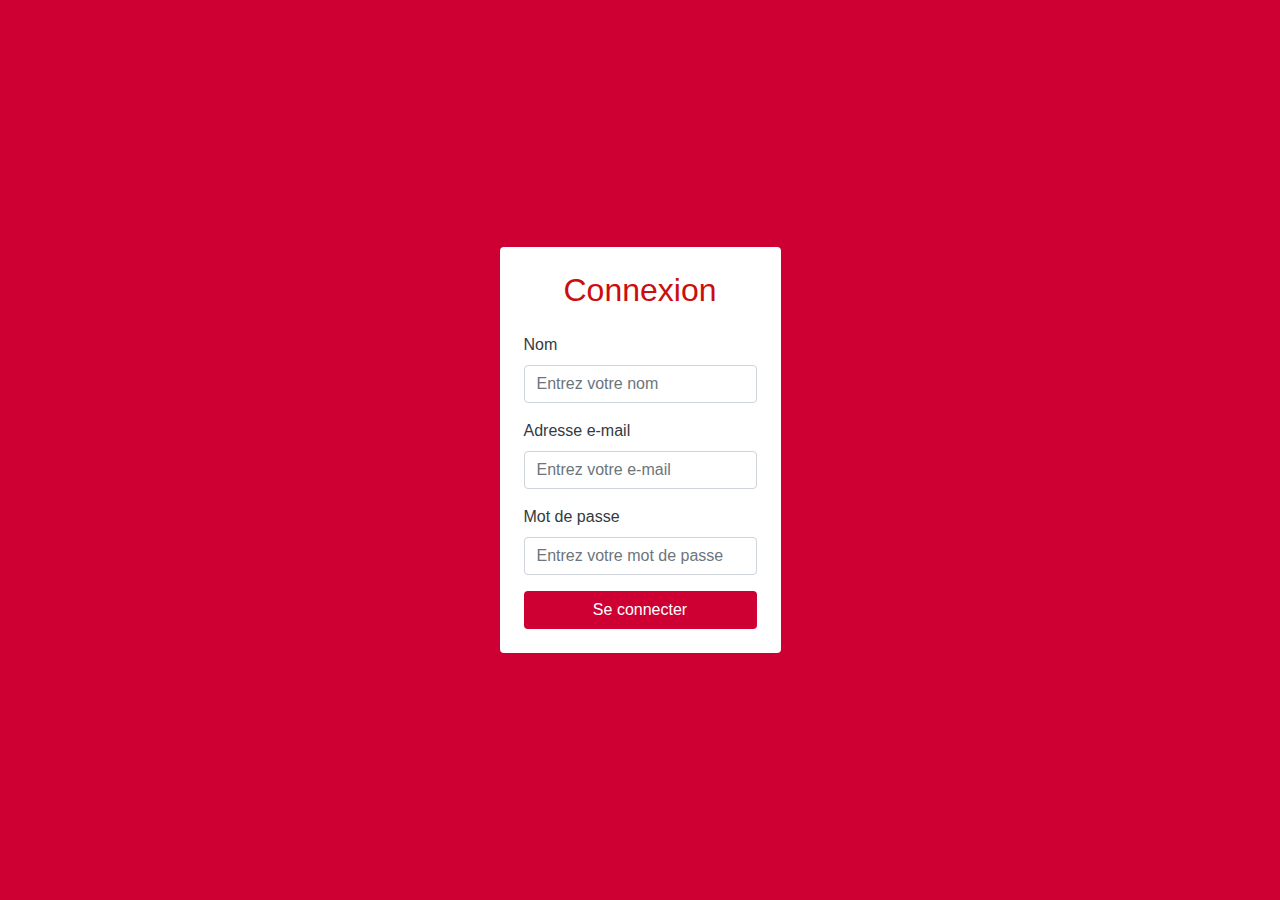
<file: index.html>
<!DOCTYPE html>
<html lang="en">
<head>
  <meta charset="UTF-8">
  <meta name="viewport" content="width=device-width, initial-scale=1.0">
  <title>Formulaire</title>
  <!-- Bootstrap CSS -->
  <link href="https://stackpath.bootstrapcdn.com/bootstrap/4.5.2/css/bootstrap.min.css" rel="stylesheet">
  <style>
    body {
      background-color:#ce0033; 
    }
    .card {
    color: #ce0033;
      border: none;
    }
    .btn-custom {
      background-color:#ce0033;
      color:te;
    }
    .btn-custom:hover {
      background-color: #ce0033;
    }
    .title1{
        color: #ce0033;
    }
  </style>
</head>
<body>
    <body>
        <div class="container d-flex justify-content-center align-items-center vh-100">
          <div class="card p-4">
            <h2 class="text-center  mb-4" style="color:#cb0d0d;"> Connexion</h2>
            <form id="formulaire" action="hello.html">
              <div class="form-group">
                <label for="nom" class="text-dark" style="color: #cb0d0d;">Nom</label>
                <input type="text" class="form-control" id="nom" placeholder="Entrez votre nom" >
                <span id="nomErreur" class="error-message"></span>
                <span id="nomreussi" class="text-dark"></span>
              </div>
              <div class="form-group">
                <label for="email" class="text-dark" style="color: #cb0d0d;">Adresse e-mail</label>
                <input type="email" class="form-control" id="email" placeholder="Entrez votre e-mail" >
                <span id="emailErreur" class="error-message"></span>
                <span id="emailreussi" class="text-dark"></span>
              </div>
              <div class="form-group">
                <label for="password" class="text-dark">Mot de passe</label>
                <input type="password" class="form-control" id="password" placeholder="Entrez votre mot de passe">
                <span id="passwordErreur" class="error-message"></span>
                <span id="passwordreussi" class="text-dark"></span>
              </div>
              <button type="submit" class="btn btn-custom btn-block text-white">Se connecter</button>
            </form>
          </div>
        </div>
      


  <script src="validate0.js"></script>
  <!--Bootstrap JS and dependencies-->
  <script src="https://code.jquery.com/jquery-3.5.1.slim.min.js"></script>
  <script src="https://cdn.jsdelivr.net/npm/@popperjs/core@2.5.3/dist/umd/popper.min.js"></script>
  <script src="https://stackpath.bootstrapcdn.com/bootstrap/4.5.2/js/bootstrap.min.js"></script>
</body>
</html>
</file>
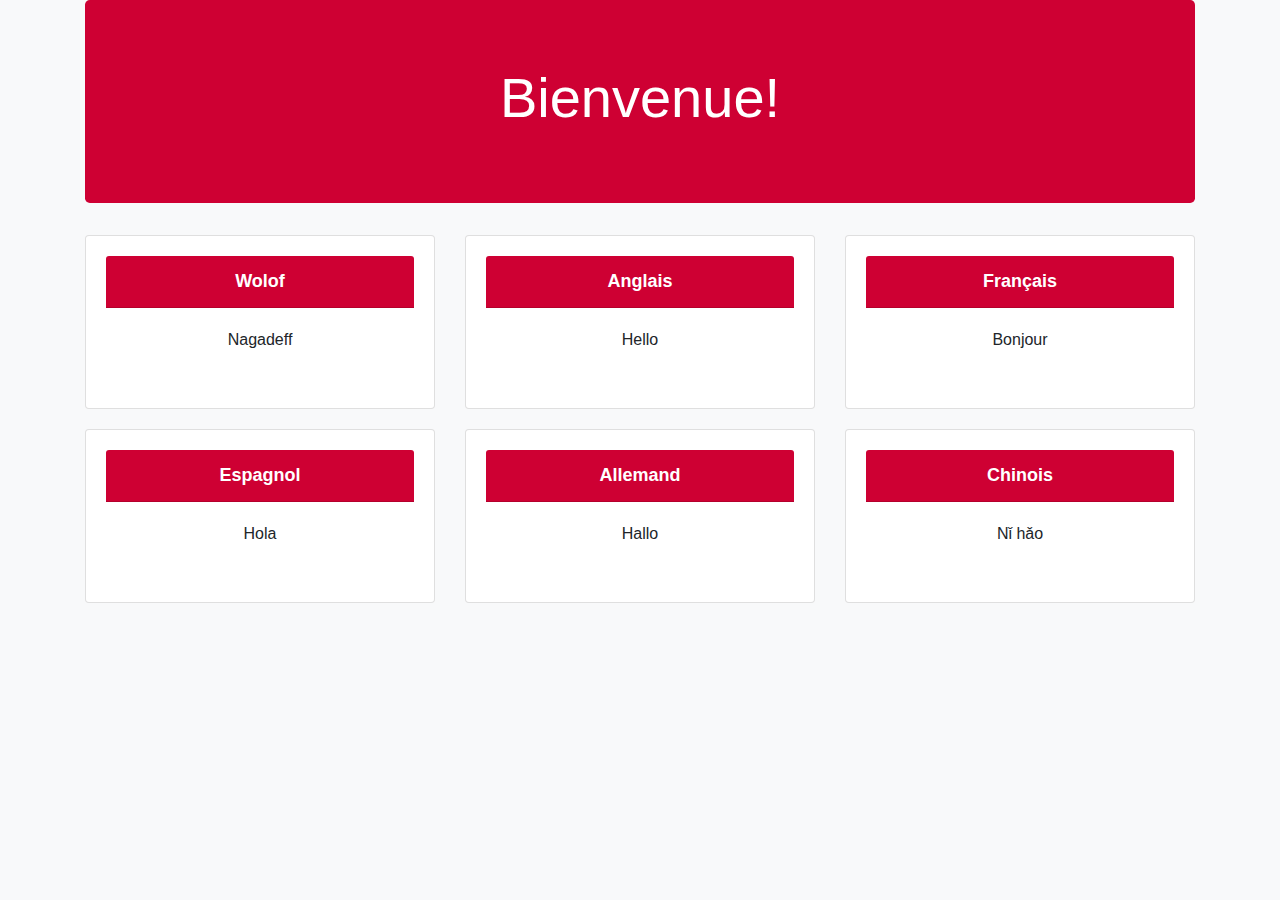
<file: hello.html>
<!DOCTYPE html>
<html lang="fr">
<head>
    <meta charset="UTF-8">
    <meta name="viewport" content="width=device-width, initial-scale=1.0">
    <title>Page de Bienvenue</title>
    <!-- Inclure Bootstrap CSS -->
    <link rel="stylesheet" href="https://stackpath.bootstrapcdn.com/bootstrap/4.5.0/css/bootstrap.min.css">
    <!-- Styles CSS personnalisés -->
    <style>
        body {
            background-color: #f8f9fa; /* Fond gris clair */
        }
        .jumbotron {
            background-color: #ce0033; /* Fond noir pour le jumbotron */
            color: white; /* Texte blanc pour le jumbotron */
        }
        .card {
            background-color: #fff; /* Fond blanc pour les cartes */
            text-align: center;
            padding: 20px;
            margin-bottom: 20px;
            border: 1px solid rgba(0, 0, 0, 0.125); /* Bordure légère */
        }
        .card-header {
            background-color: #ce0033; /* Fond rouge pour l'en-tête de la carte */
            color: white; /* Texte blanc pour l'en-tête de la carte */
            font-size: 18px;
            font-weight: bold;
        }
    </style>
</head>
<body>

<div class="container">
    <div class="jumbotron text-center">
        <h1 class="display-4">Bienvenue!</h1>
    </div>
    
    <div class="row">
        <!-- Carte de salutation en Wolof -->
        <div class="col-md-4">
            <div class="card">
                <div class="card-header">Wolof</div>
                <div class="card-body">
                    <p>Nagadeff</p>
                </div>
            </div>
        </div>
        
        <!-- Autres langues peuvent être ajoutées ici -->
        <div class="col-md-4">
            <div class="card">
                <div class="card-header">Anglais</div>
                <div class="card-body">
                    <p>Hello</p>
                </div>
            </div>
        </div>
        
        <div class="col-md-4">
            <div class="card">
                <div class="card-header">Français</div>
                <div class="card-body">
                    <p>Bonjour</p>
                </div>
            </div>
        </div>
        
        <div class="col-md-4">
            <div class="card">
                <div class="card-header">Espagnol</div>
                <div class="card-body">
                    <p>Hola</p>
                </div>
            </div>
        </div>
        
        <div class="col-md-4">
            <div class="card">
                <div class="card-header">Allemand</div>
                <div class="card-body">
                    <p>Hallo</p>
                </div>
            </div>
        </div>
        
        <div class="col-md-4">
            <div class="card">
                <div class="card-header">Chinois</div>
                <div class="card-body">
                    <p>Nǐ hǎo</p>
                </div>
            </div>
        </div>
    </div>
</div>

<!-- Inclure Bootstrap JS et jQuery pour les fonctionnalités avancées -->
<script src="https://code.jquery.com/jquery-3.5.1.slim.min.js"></script>
<script src="https://cdn.jsdelivr.net/npm/@popperjs/core@2.5.4/dist/umd/popper.min.js"></script>
<script src="https://stackpath.bootstrapcdn.com/bootstrap/4.5.0/js/bootstrap.min.js"></script>

</body>
</html>
</file>
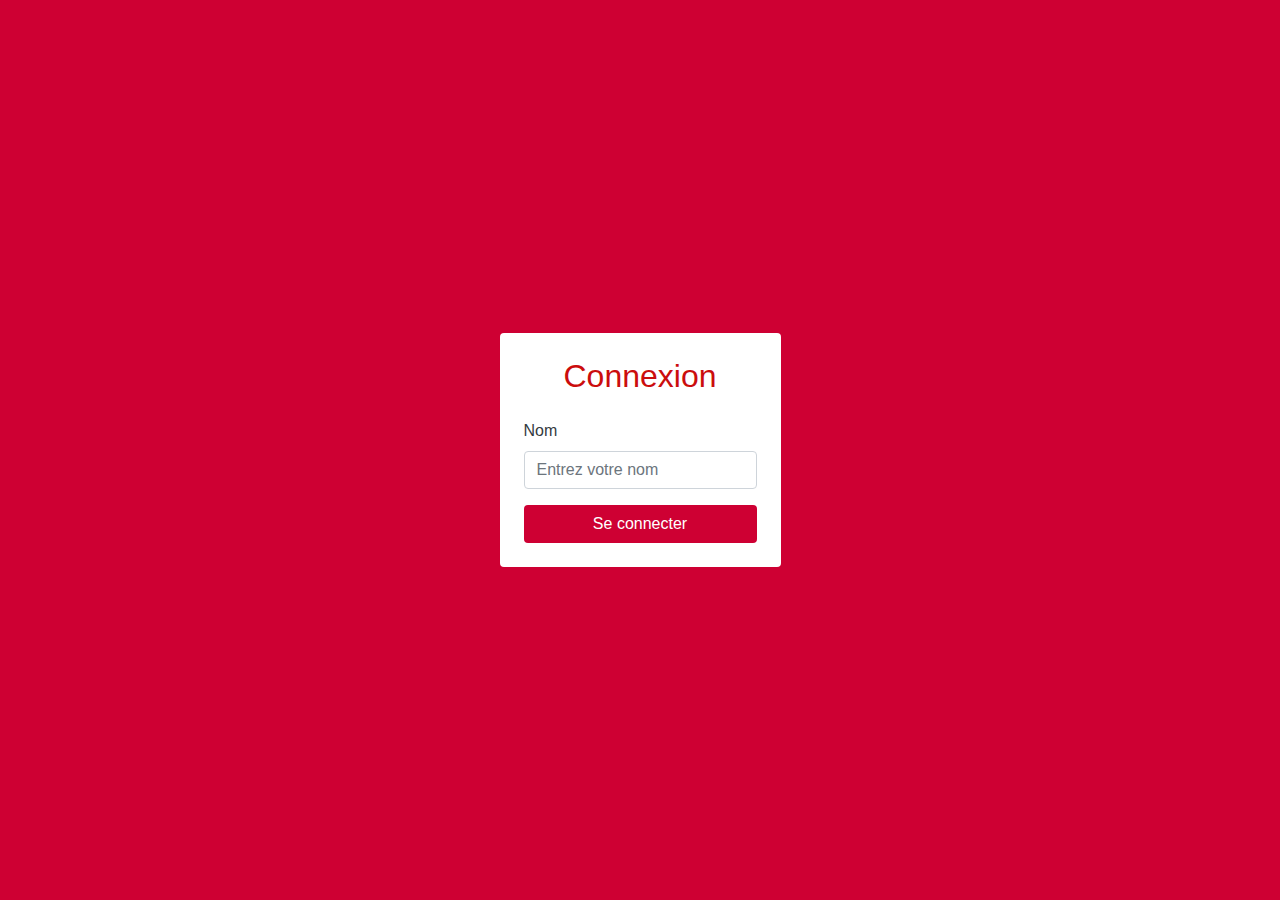
<file: index2.html>
<!DOCTYPE html>
<html lang="en">
<head>
  <meta charset="UTF-8">
  <meta name="viewport" content="width=device-width, initial-scale=1.0">
  <title>Formulaire</title>
  <!-- Bootstrap CSS -->
  <link href="https://stackpath.bootstrapcdn.com/bootstrap/4.5.2/css/bootstrap.min.css" rel="stylesheet">
  <style>
    body {
      background-color:#ce0033; 
    }
    .card {
    color: #ce0033;
      border: none;
    }
    .btn-custom {
      background-color:#ce0033;
      color:te;
    }
    .btn-custom:hover {
      background-color: #ce0033;
    }
    .title1{
        color: #ce0033;
    }
    
   #blockemail{
    display: none;
   }

   #blockpassword{
    display: none;
   }
  </style>
</head>
<body>
    <body>
        <div class="container d-flex justify-content-center align-items-center vh-100">
          <div class="card p-4">
            <h2 class="text-center  mb-4" style="color:#cb0d0d;"> Connexion</h2>
            <form id="formulaire" action="terminer.html">
              <div class="form-group" id="blocknom">
                <label for="nom" class="text-dark" style="color: #cb0d0d;">Nom</label>
                <input type="text" class="form-control" id="nom" placeholder="Entrez votre nom" >
                <span id="nomErreur" class="error-message"></span>
                <span id="nomreussi" class="text-dark"></span>
              </div>
              <div class="form-group " id="blockemail">
                <label for="email" class="text-dark" style="color: #cb0d0d;">Adresse e-mail</label>
                <input type="email" class="form-control" id="email" placeholder="Entrez votre e-mail" >
                <span id="emailErreur" class="error-message"></span>
                <span id="emailreussi" class="text-dark"></span>
              </div>
              <div class="form-group" id="blockpassword">
                <label for="password" class="text-dark">Mot de passe</label>
                <input type="password" class="form-control" id="password" placeholder="Entrez votre mot de passe">
                <span id="passwordErreur" class="error-message"></span>
                <span id="passwordreussi" class="text-dark"></span>
              </div>
              <button type="submit" class="btn btn-custom btn-block text-white">Se connecter</button>
            </form>
          </div>
        </div>
      


  <script src="validate1.js"></script>
  <!--Bootstrap JS and dependencies-->
  <script src="https://code.jquery.com/jquery-3.5.1.slim.min.js"></script>
  <script src="https://cdn.jsdelivr.net/npm/@popperjs/core@2.5.3/dist/umd/popper.min.js"></script>
  <script src="https://stackpath.bootstrapcdn.com/bootstrap/4.5.2/js/bootstrap.min.js"></script>
</body>
</html>
</file>
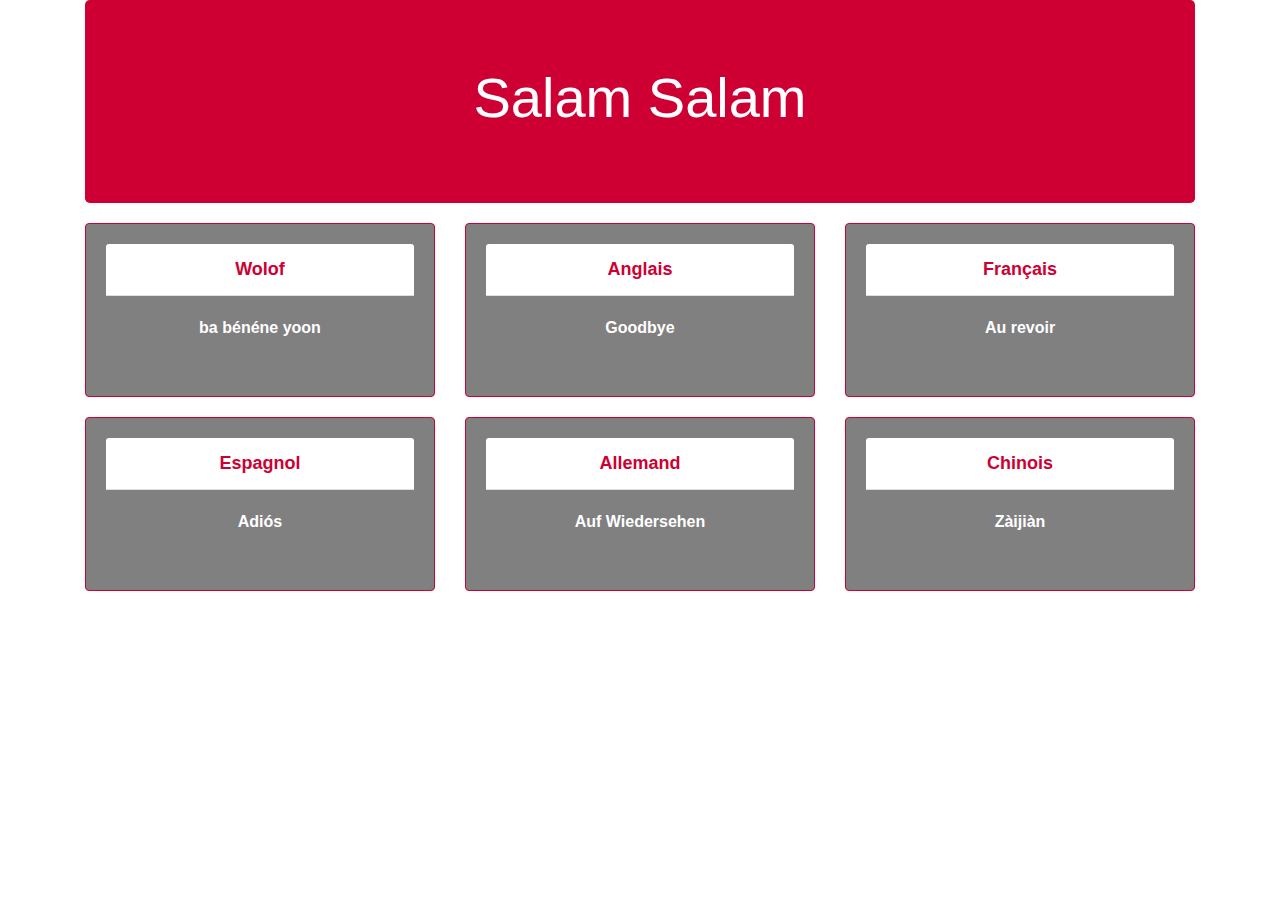
<file: terminer.html>
<!DOCTYPE html>
<html lang="fr">
<head>
    <meta charset="UTF-8">
    <meta name="viewport" content="width=device-width, initial-scale=1.0">
    <title>Page de Bienvenue</title>
    <!-- Inclure Bootstrap CSS -->
    <link rel="stylesheet" href="https://stackpath.bootstrapcdn.com/bootstrap/4.5.0/css/bootstrap.min.css">
    <!-- Styles CSS personnalisés -->
    <style>
        body {
            background-color: #fff; /* Fond blanc */
            color: #000; /* Texte noir */
        }
        .jumbotron {
            background-color: #ce0033; /* Fond rouge pour le jumbotron */
            color: #fff; /* Texte blanc pour le jumbotron */
            margin-bottom: 20px;
        }
        .card {
            background-color:gray; /* Fond blanc pour les cartes */
            color: #fff; /* Texte noir */
            text-align: center;
            padding: 20px;
            margin-bottom: 20px;
            border: 1px solid rgba(0, 0, 0, 0.125); /* Bordure légère */
            font-weight: bold;
            border: #ce0033 solid 0.1rem;
        }
        .card-header {
            background-color: #fff; /* Fond rouge pour l'en-tête de la carte */
            color: #ce0033; /* Texte blanc pour l'en-tête de la carte */
            font-size: 18px;
            font-weight: bold;
        }
    </style>
</head>
<body>

<div class="container">
    <div class="jumbotron text-center">
        <h1 class="display-4">Salam Salam</h1>
    </div>
    
    <div class="row">
        <!-- Carte de salutation en Wolof -->
        <div class="col-md-4">
            <div class="card">
                <div class="card-header">Wolof</div>
                <div class="card-body">
                    <p>ba bénéne yoon</p>
                </div>
            </div>
        </div>
        
        <!-- Carte de salutation en Anglais -->
        <div class="col-md-4">
            <div class="card">
                <div class="card-header">Anglais</div>
                <div class="card-body">
                    <p>Goodbye</p>
                </div>
            </div>
        </div>
        
        <!-- Carte de salutation en Français -->
        <div class="col-md-4">
            <div class="card">
                <div class="card-header">Français</div>
                <div class="card-body">
                    <p>Au revoir</p>
                </div>
            </div>
        </div>
        
        <!-- Carte de salutation en Espagnol -->
        <div class="col-md-4">
            <div class="card">
                <div class="card-header">Espagnol</div>
                <div class="card-body">
                    <p>Adiós</p>
                </div>
            </div>
        </div>
        
        <!-- Carte de salutation en Allemand -->
        <div class="col-md-4">
            <div class="card">
                <div class="card-header">Allemand</div>
                <div class="card-body">
                    <p>Auf Wiedersehen</p>
                </div>
            </div>
        </div>
        
        <!-- Carte de salutation en Chinois -->
        <div class="col-md-4">
            <div class="card">
                <div class="card-header">Chinois</div>
                <div class="card-body">
                    <p>Zàijiàn</p>
                </div>
            </div>
        </div>
    </div>
</div>

<!-- Inclure Bootstrap JS et jQuery pour les fonctionnalités avancées -->
<script src="https://code.jquery.com/jquery-3.5.1.slim.min.js"></script>
<script src="https://cdn.jsdelivr.net/npm/@popperjs/core@2.5.4/dist/umd/popper.min.js"></script>
<script src="https://stackpath.bootstrapcdn.com/bootstrap/4.5.0/js/bootstrap.min.js"></script>

</body>
</html>
</file>
